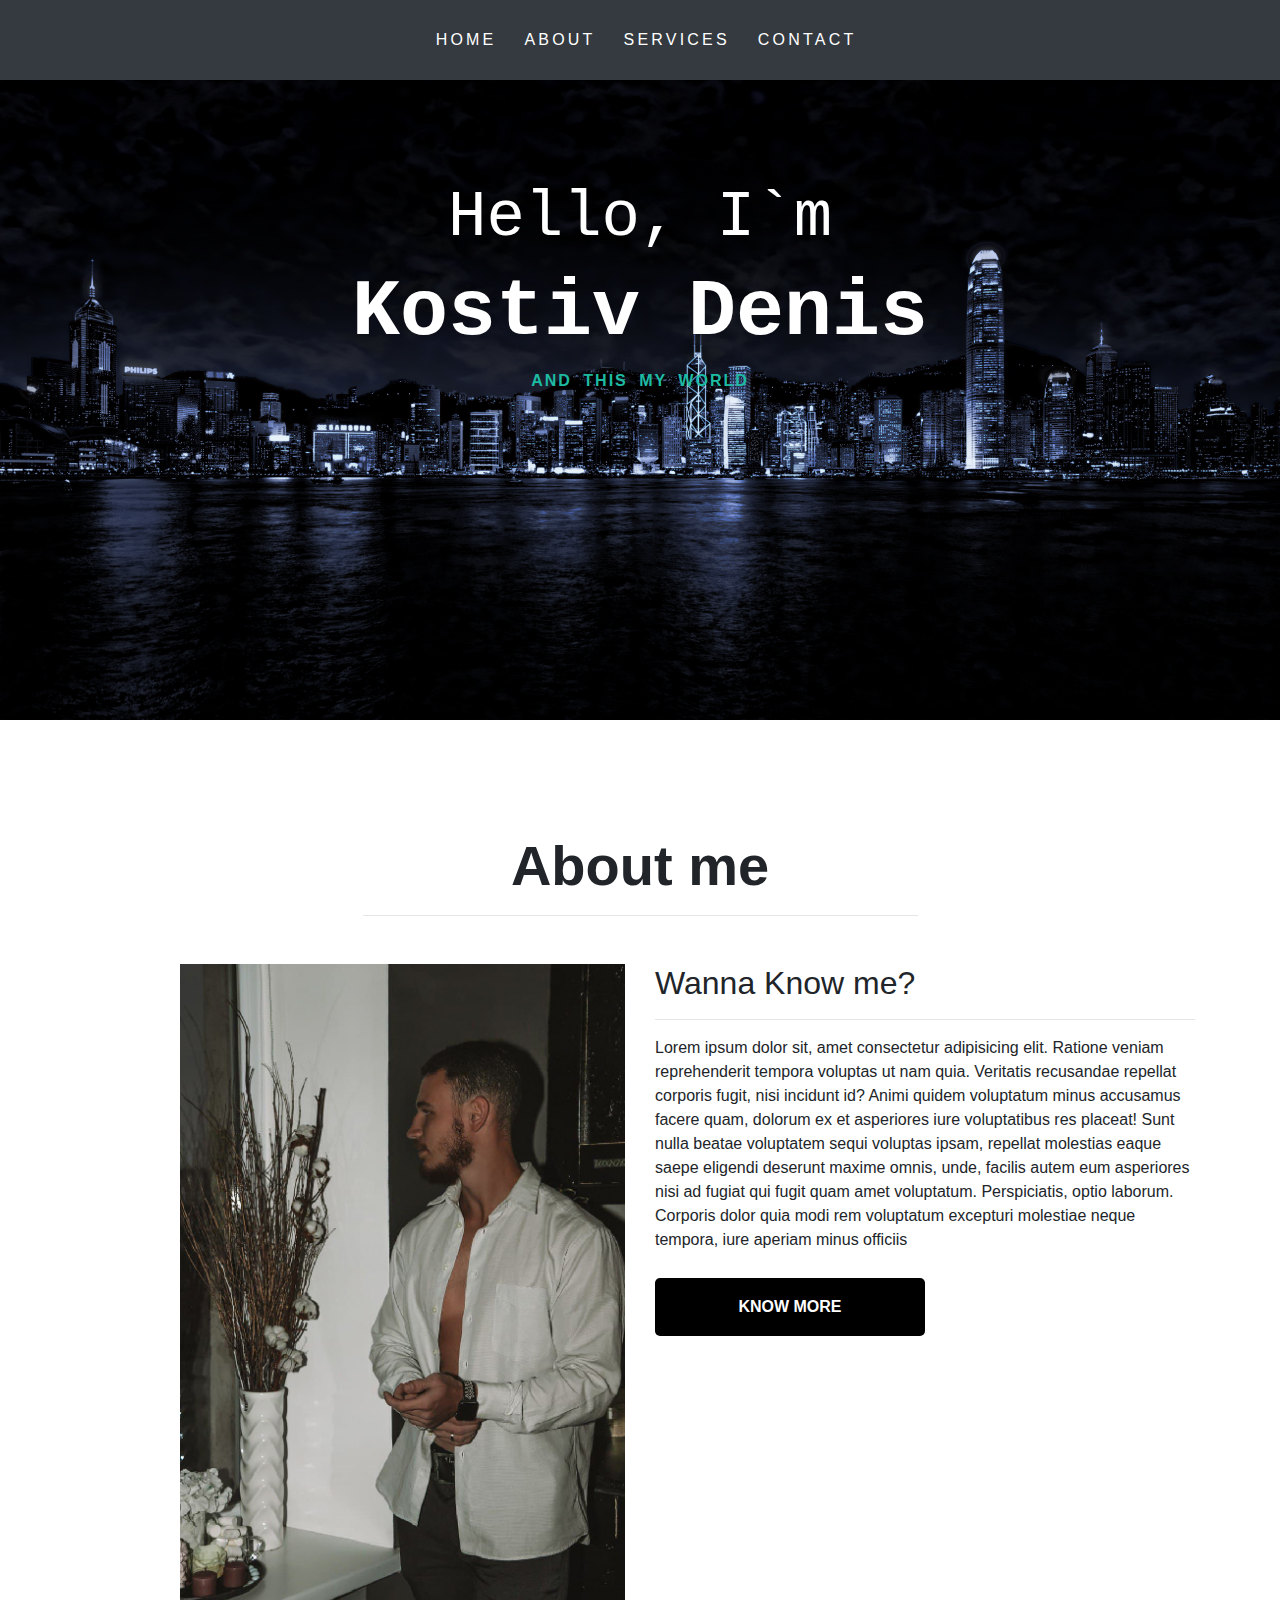
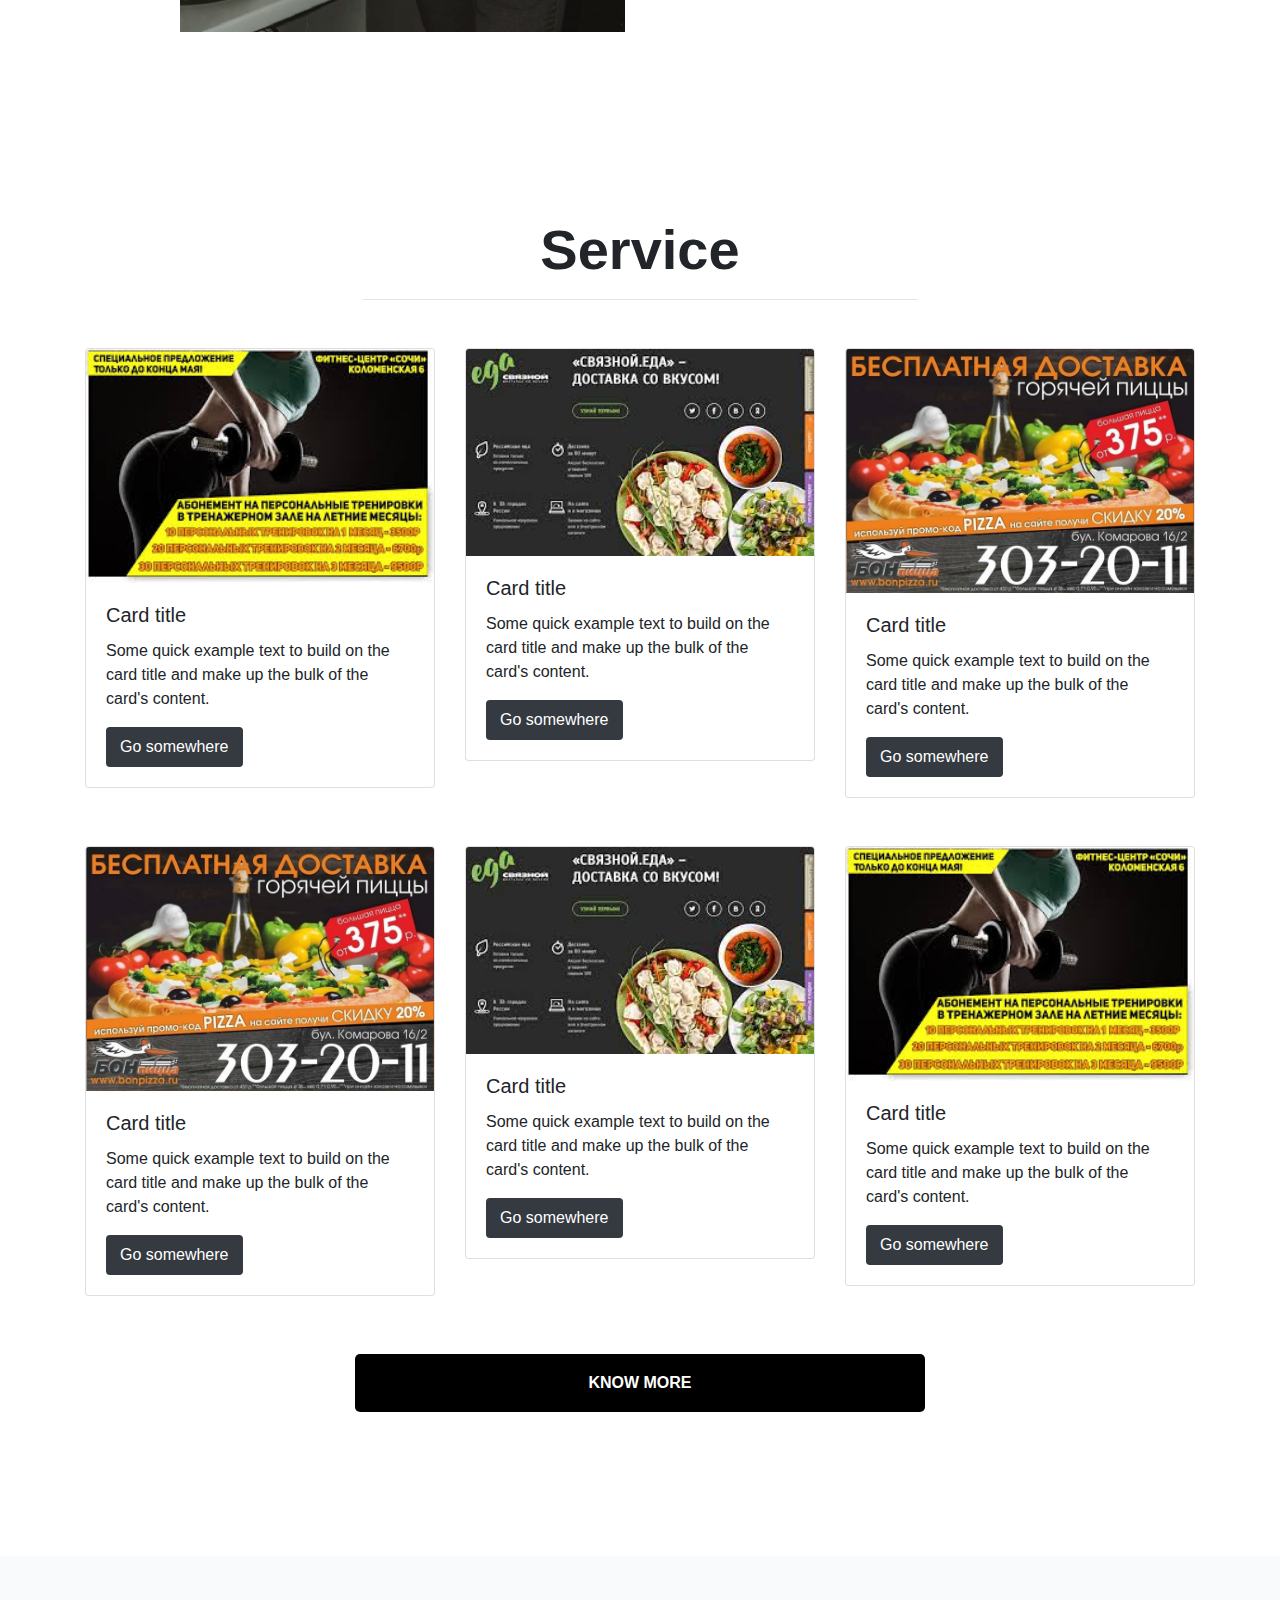
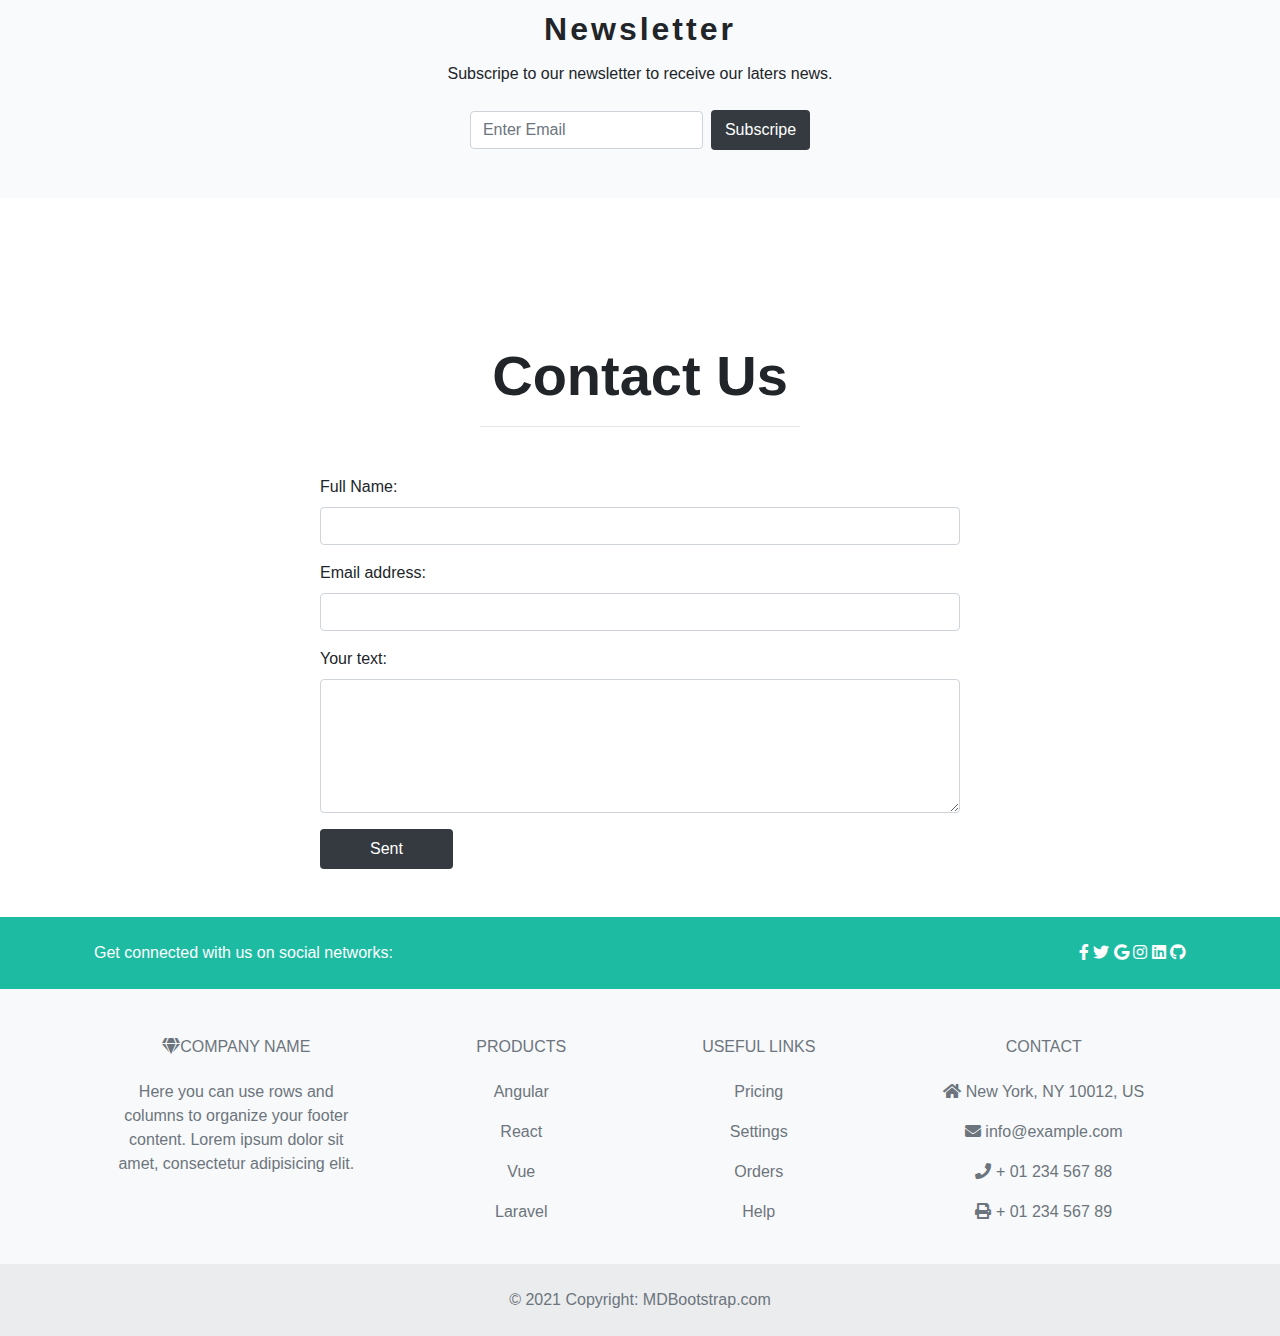
<file: dz14/index.html>
<!DOCTYPE html>
<html lang="en">

<head>
    <meta charset="UTF-8">
    <meta http-equiv="X-UA-Compatible" content="IE=edge">
    <meta name="viewport" content="width=device-width, initial-scale=1.0">
    <link rel="stylesheet" href="css/bootstrap.min.css">
    <link rel="stylesheet" href="js/bootstrap.min.js">
    <link rel="stylesheet" href="css/style.css">
    <link rel="stylesheet" href="https://use.fontawesome.com/releases/v5.8.2/css/all.css">
    <title>myPortfolio</title>
    <!-- Bootstrap CSS (jsDelivr CDN) -->
    <link href="https://cdn.jsdelivr.net/npm/bootstrap@5.1.3/dist/css/bootstrap.min.css" rel="stylesheet" integrity="sha384-1BmE4kWBq78iYhFldvKuhfTAU6auU8tT94WrHftjDbrCEXSU1oBoqyl2QvZ6jIW3" crossorigin="anonymous">
    <!-- Bootstrap Bundle JS (jsDelivr CDN) -->
    <script defer src="https://cdn.jsdelivr.net/npm/bootstrap@5.1.3/dist/js/bootstrap.bundle.min.js" integrity="sha384-ka7Sk0Gln4gmtz2MlQnikT1wXgYsOg+OMhuP+IlRH9sENBO0LRn5q+8nbTov4+1p" crossorigin="anonymous"></script>
</head>

<body data-spy="scroll" data-target="#navbarResponsive">
    <nav class="navbar navbar-expand-md navbar-dark bg-dark fixed-top">
        <button class="navbar-toggler" type="button" data-toggle="collapse" data-target="#navbarResponsive" aria-controls="navbar" aria-expanded="false" aria-label="navigation">
            <span class="navbar-toggler-icon"></span>
        </button>

        <div class="collapse navbar-collapse " id="navbarResponsive">
            <ul class="navbar-nav mx-auto text-uppercase">
                <li class="nav-item">
                    <a href="#home" class="nav-link">Home</a>
                </li>
                <li class="nav-item">
                    <a href="#about" class="nav-link">About</a>
                </li>
                <li class="nav-item">
                    <a href="#services" class="nav-link">Services</a>
                </li>
                <li class="nav-item">
                    <a href="#contact" class="nav-link">Contact</a>
                </li>
            </ul>
        </div>
    </nav>
    <!-- home start -->
    <div id="home" class="background">
        <img src="images/city1.jpg" alt="city1" class="img-fluid">

        <div class="heading-content text-center ">
            <h5>Hello, I`m</h5>
            <h1>Kostiv Denis</h1>
            <p class="text-uppercase ">and this my world</p>
        </div>
    </div>
    <!-- home end -->

    <!-- about start -->
    <div id="about" class="offset container mt-3 pb-5">
        <div class="text-center post-heading">
            <h3 class="display-4 font-weight-bold">About me</h3>
            <hr class="w-50 mx-auto mb-5">
        </div>
        <div class="row">
            <div class="col-lg-5 col-md-5 col-12 pb-4 offset-md-1">
                <img src="images/me.jpg" alt="me" class="img-fluid ">
            </div>
            <div class="col-lg-6 col-md-6 col-12">
                <h2>Wanna Know me?</h2>
                <hr>
                <p>
                    Lorem ipsum dolor sit, amet consectetur adipisicing elit. Ratione veniam reprehenderit tempora voluptas ut nam quia. Veritatis recusandae repellat corporis fugit, nisi incidunt id? Animi quidem voluptatum minus accusamus facere quam, dolorum ex et asperiores
                    iure voluptatibus res placeat! Sunt nulla beatae voluptatem sequi voluptas ipsam, repellat molestias eaque saepe eligendi deserunt maxime omnis, unde, facilis autem eum asperiores nisi ad fugiat qui fugit quam amet voluptatum. Perspiciatis,
                    optio laborum. Corporis dolor quia modi rem voluptatum excepturi molestiae neque tempora, iure aperiam minus officiis

                </p>
                <button class="btn w-50 ">
                    <a href="#" class="text-uppercase">Know more</a>
                </button>
            </div>
        </div>
    </div>
    <!-- about end -->

    <!-- services start -->
    <div id="services" class="offset container mt-3 pb-5">
        <div class="text-center post-heading">
            <h3 class="display-4 font-weight-bold">Service</h3>
            <hr class="w-50 mx-auto mb-5">
        </div>


        <div class="row">
            <div class="col-lg-4 col-md-6 col-12 pb-5">
                <div class="card">
                    <img class="card-img-top" src="images/service1.jfif" alt="Card image cap">
                    <div class="card-body">
                        <h5 class="card-title">Card title</h5>
                        <p class="card-text">Some quick example text to build on the card title and make up the bulk of the card's content.</p>
                        <a href="#" class="btn btn-dark">Go somewhere</a>
                    </div>
                </div>
            </div>

            <div class="col-lg-4 col-md-6 col-12 pb-5">
                <div class="card">
                    <img class="card-img-top" src="images/service2.jfif" alt="Card image cap">
                    <div class="card-body">
                        <h5 class="card-title">Card title</h5>
                        <p class="card-text">Some quick example text to build on the card title and make up the bulk of the card's content.</p>
                        <a href="#" class="btn btn-dark">Go somewhere</a>
                    </div>
                </div>
            </div>

            <div class="col-lg-4 col-md-6 col-12 pb-5">
                <div class="card">
                    <img class="card-img-top" src="images/service3.jpg" alt="Card image cap">
                    <div class="card-body">
                        <h5 class="card-title">Card title</h5>
                        <p class="card-text">Some quick example text to build on the card title and make up the bulk of the card's content.</p>
                        <a href="#" class="btn btn-dark">Go somewhere</a>
                    </div>
                </div>
            </div>

            <div class="col-lg-4 col-md-6 col-12 pb-5">
                <div class="card">
                    <img class="card-img-top" src="images/service3.jpg" alt="Card image cap">
                    <div class="card-body">
                        <h5 class="card-title">Card title</h5>
                        <p class="card-text">Some quick example text to build on the card title and make up the bulk of the card's content.</p>
                        <a href="#" class="btn btn-dark">Go somewhere</a>
                    </div>
                </div>
            </div>

            <div class="col-lg-4 col-md-6 col-12 pb-5">
                <div class="card">
                    <img class="card-img-top" src="images/service2.jfif" alt="Card image cap">
                    <div class="card-body">
                        <h5 class="card-title">Card title</h5>
                        <p class="card-text">Some quick example text to build on the card title and make up the bulk of the card's content.</p>
                        <a href="#" class="btn btn-dark">Go somewhere</a>
                    </div>
                </div>
            </div>

            <div class="col-lg-4 col-md-6 col-12 pb-5">
                <div class="card">
                    <img class="card-img-top" src="images/service1.jfif" alt="Card image cap">
                    <div class="card-body">
                        <h5 class="card-title">Card title</h5>
                        <p class="card-text">Some quick example text to build on the card title and make up the bulk of the card's content.</p>
                        <a href="#" class="btn btn-dark">Go somewhere</a>
                    </div>
                </div>
            </div>
            <button class="button mb-5 w-50 mx-auto">
                <a href="#" class="text-uppercase">Know more</a>
            </button>
        </div>


    </div>
    <!-- services end -->

    <!-- Newsletter start -->
    <section class="sec1 container-fluid mt-5 pb-5">
        <h2 class="mt-5">Newsletter</h2>
        <p>Subscripe to our newsletter to receive our laters news. </p>
        <form class="form-inline mt-2" action="">
            <input type="email" class="form-control" placeholder="Enter Email" id="email">
            <button type="submit" class="btn btn-dark ml-2">Subscripe</button>
        </form>
    </section>
    <!-- Newsletter end -->

    <!-- contact start -->
    <div id="contact" class="offset w-50 mx-auto mt-5 pb-5">
        <div class="text-center post-heading">
            <h3 class="display-4 font-weight-bold">Contact Us</h3>
            <hr class="w-50 mx-auto mb-5">
        </div>

        <form action="">
            <div class="form-group">
                <label for="name">Full Name:</label>
                <input type="text" class="form-control" id="name">
            </div>
            <div class="form-group">
                <label for="email">Email address:</label>
                <input type="email" class="form-control" id="email">
            </div>
            <div class="form-group">
                <label for="name">Your text:</label>
                <textarea class="form-control" cols="30" rows="5"></textarea>
            </div>
            <button type="submit" class="btn btn-dark px-5">Sent</button>
        </form>
    </div>
    <!-- contact end -->

    <!-- footer start -->
    <footer class="text-center text-lg-start bg-light text-muted">
        <!-- Section: Social media -->
        <section class=" foot ">
            <div class="container d-flex justify-content-center justify-content-lg-between p-4 ">
                <div class="me-5 d-none d-lg-block">
                    <span>Get connected with us on social networks:</span>
                </div>
                <div>
                    <a href="" class="me-4 text-reset">
                        <i class="fab fa-facebook-f"></i>
                    </a>
                    <a href="" class="me-4 text-reset">
                        <i class="fab fa-twitter"></i>
                    </a>
                    <a href="" class="me-4 text-reset">
                        <i class="fab fa-google"></i>
                    </a>
                    <a href="" class="me-4 text-reset">
                        <i class="fab fa-instagram"></i>
                    </a>
                    <a href="" class="me-4 text-reset">
                        <i class="fab fa-linkedin"></i>
                    </a>
                    <a href="" class="me-4 text-reset">
                        <i class="fab fa-github"></i>
                    </a>
                </div>
            </div>
        </section>
        <!-- Section: Social media -->

        <!-- Section: Links  -->
        <section class="">
            <div class="container text-center text-md-start mt-5">
                <!-- Grid row -->
                <div class="row mt-3">
                    <!-- Grid column -->
                    <div class="col-md-3 col-lg-4 col-xl-3 mx-auto mb-4">
                        <!-- Content -->
                        <h6 class="text-uppercase fw-bold mb-4">
                            <i class="fas fa-gem me-3"></i>Company name
                        </h6>
                        <p>
                            Here you can use rows and columns to organize your footer content. Lorem ipsum dolor sit amet, consectetur adipisicing elit.
                        </p>
                    </div>
                    <!-- Grid column -->

                    <!-- Grid column -->
                    <div class="col-md-2 col-lg-2 col-xl-2 mx-auto mb-4 text-d">
                        <!-- Links -->
                        <h6 class="text-uppercase  fw-bold mb-4">
                            Products
                        </h6>
                        <p>
                            <a href="#!" class="text-reset">Angular</a>
                        </p>
                        <p>
                            <a href="#!" class="text-reset">React</a>
                        </p>
                        <p>
                            <a href="#!" class="text-reset">Vue</a>
                        </p>
                        <p>
                            <a href="#!" class="text-reset">Laravel</a>
                        </p>
                    </div>
                    <!-- Grid column -->

                    <!-- Grid column -->
                    <div class="col-md-3 col-lg-2 col-xl-2 mx-auto mb-4 text-d">
                        <!-- Links -->
                        <h6 class="text-uppercase fw-bold mb-4">
                            Useful links
                        </h6>
                        <p>
                            <a href="#!" class="text-reset">Pricing</a>
                        </p>
                        <p>
                            <a href="#!" class="text-reset">Settings</a>
                        </p>
                        <p>
                            <a href="#!" class="text-reset">Orders</a>
                        </p>
                        <p>
                            <a href="#!" class="text-reset">Help</a>
                        </p>
                    </div>
                    <!-- Grid column -->

                    <!-- Grid column -->
                    <div class="col-md-4 col-lg-3 col-xl-3 mx-auto mb-md-0 mb-4">
                        <!-- Links -->
                        <h6 class="text-uppercase fw-bold mb-4">
                            Contact
                        </h6>
                        <p><i class="fas fa-home me-3"></i> New York, NY 10012, US</p>
                        <p>
                            <i class="fas fa-envelope me-3"></i> info@example.com
                        </p>
                        <p><i class="fas fa-phone me-3"></i> + 01 234 567 88</p>
                        <p><i class="fas fa-print me-3"></i> + 01 234 567 89</p>
                    </div>
                    <!-- Grid column -->
                </div>
                <!-- Grid row -->
            </div>
        </section>
        <!-- Section: Links  -->

        <!-- Copyright -->
        <div class="text-center p-4" style="background-color: rgba(0, 0, 0, 0.05);">
            © 2021 Copyright:
            <a class="text-reset fw-bold" href="https://mdbootstrap.com/">MDBootstrap.com</a>
        </div>
        <!-- Copyright -->
    </footer>
    <!-- Footer -->
    <!-- footer end -->






    <script src="https://code.jquery.com/jquery-3.2.1.slim.min.js" integrity="sha384-KJ3o2DKtIkvYIK3UENzmM7KCkRr/rE9/Qpg6aAZGJwFDMVNA/GpGFF93hXpG5KkN" crossorigin="anonymous"></script>
    <script src="https://cdnjs.cloudflare.com/ajax/libs/popper.js/1.12.9/umd/popper.min.js" integrity="sha384-ApNbgh9B+Y1QKtv3Rn7W3mgPxhU9K/ScQsAP7hUibX39j7fakFPskvXusvfa0b4Q" crossorigin="anonymous"></script>
    <script src="https://maxcdn.bootstrapcdn.com/bootstrap/4.0.0/js/bootstrap.min.js" integrity="sha384-JZR6Spejh4U02d8jOt6vLEHfe/JQGiRRSQQxSfFWpi1MquVdAyjUar5+76PVCmYl" crossorigin="anonymous"></script>
</body>

</html>
</file>
<file: dz14/css/style.css>
body {
    margin: 0 !important;
    padding: 0 !important;
    box-sizing: border-box;
    overflow-x: hidden;
}

.offset::before {
    display: block;
    content: "";
    height: 6rem;
}

.navbar {
    letter-spacing: 0.2rem;
    padding: 20px 0 !important;
}

.navbar-dark .navbar-nav .nav-item .nav-link {
    color: white;
    padding-left: 20px !important;
}

.navbar-dark .navbar-nav .nav-item .nav-link.active,
.navbar-dark .navbar-nav .nav-item .nav-link:hover {
    color: #1ebba3;
}


/* home */

.background {
    position: relative;
}

.heading-content {
    position: absolute;
    top: 25%;
    width: 100%;
    max-width: 100%;
}

.heading-content h5 {
    font-size: 4em;
    font-weight: 300;
    color: #fff;
    font-family: monospace;
}

.heading-content h1 {
    font-size: 5em;
    font-weight: bolder;
    color: #fff;
    font-family: monospace;
}

.heading-content p {
    font-size: 1em;
    font-weight: bold;
    color: #1ebba3;
    word-spacing: 5px;
    letter-spacing: 2px;
}


/* about */

#about .btn {
    border: 2px solid transparent;
    width: 40%;
    padding: 15px 22px;
    background-color: #000;
    border-radius: 5px;
    margin-top: 10px;
}

#about .btn a {
    color: #fff;
    text-decoration: none;
    font-size: 1em;
    font-weight: bold;
}

#about .btn:hover {
    border: 2px solid #1ebba3;
    cursor: pointer;
}

#about img {}


/* service */

#services .card .card-img-top {
    width: 100%;
}

#services .button {
    border: 2px solid transparent;
    width: 40%;
    padding: 15px 22px;
    background-color: #000;
    border-radius: 5px;
    margin-top: 10px;
}

#services .button a {
    color: #fff;
    text-decoration: none;
    font-size: 1em;
    font-weight: bold;
}

#services .button:hover {
    border: 2px solid #1ebba3;
    cursor: pointer;
}

#services .btn {
    border: 2px solid transparent;
}

#services .btn:hover {
    border: 2px solid #1ebba3;
    cursor: pointer;
}


/* NewsLetters */

.sec1 {
    display: flex;
    flex-direction: column;
    justify-content: center;
    align-items: center;
    background: #f8fafb;
}

.sec1 h2 {
    font-weight: bold;
    letter-spacing: 3px;
    line-height: 50px;
}

.sec1 p {
    font-weight: 400;
}

.sec1 .btn {
    border: 2px solid transparent;
}

.sec1 .btn:hover {
    border: 2px solid #1ebba3;
    cursor: pointer;
}


/* contact */

#contact .btn {
    border: 2px solid transparent;
}

#contact .btn:hover {
    border: 2px solid #1ebba3;
    cursor: pointer;
}


/* footer */

.foot {
    background-color: #1ebba3;
    color: white;
}

.text-d a {
    text-decoration: none;
}

@media screen and (max-width:767px) {
    .navbar {
        letter-spacing: 0.1rem;
        padding: 10px 0 !important;
    }
    .heading-content {
        top: 40%;
    }
    .heading-content h5 {
        font-size: 3em;
    }
    .heading-content h1 {
        font-size: 3em;
    }
    .heading-content p {
        font-size: 0.9em;
    }
}

@media screen and (max-width:479px) {
    .navbar {
        letter-spacing: 0.1rem;
        padding: 7px 0 !important;
    }
    .heading-content h5 {
        font-size: 2em;
    }
    .heading-content h1 {
        font-size: 2em;
    }
    .heading-content p {
        font-size: 0.7em;
    }
    #contact .post-heading h3 {
        font-size: 2em;
    }
    .sec1 .btn {
        margin-left: 0 !important;
        margin-top: 20px;
    }
}
</file>
